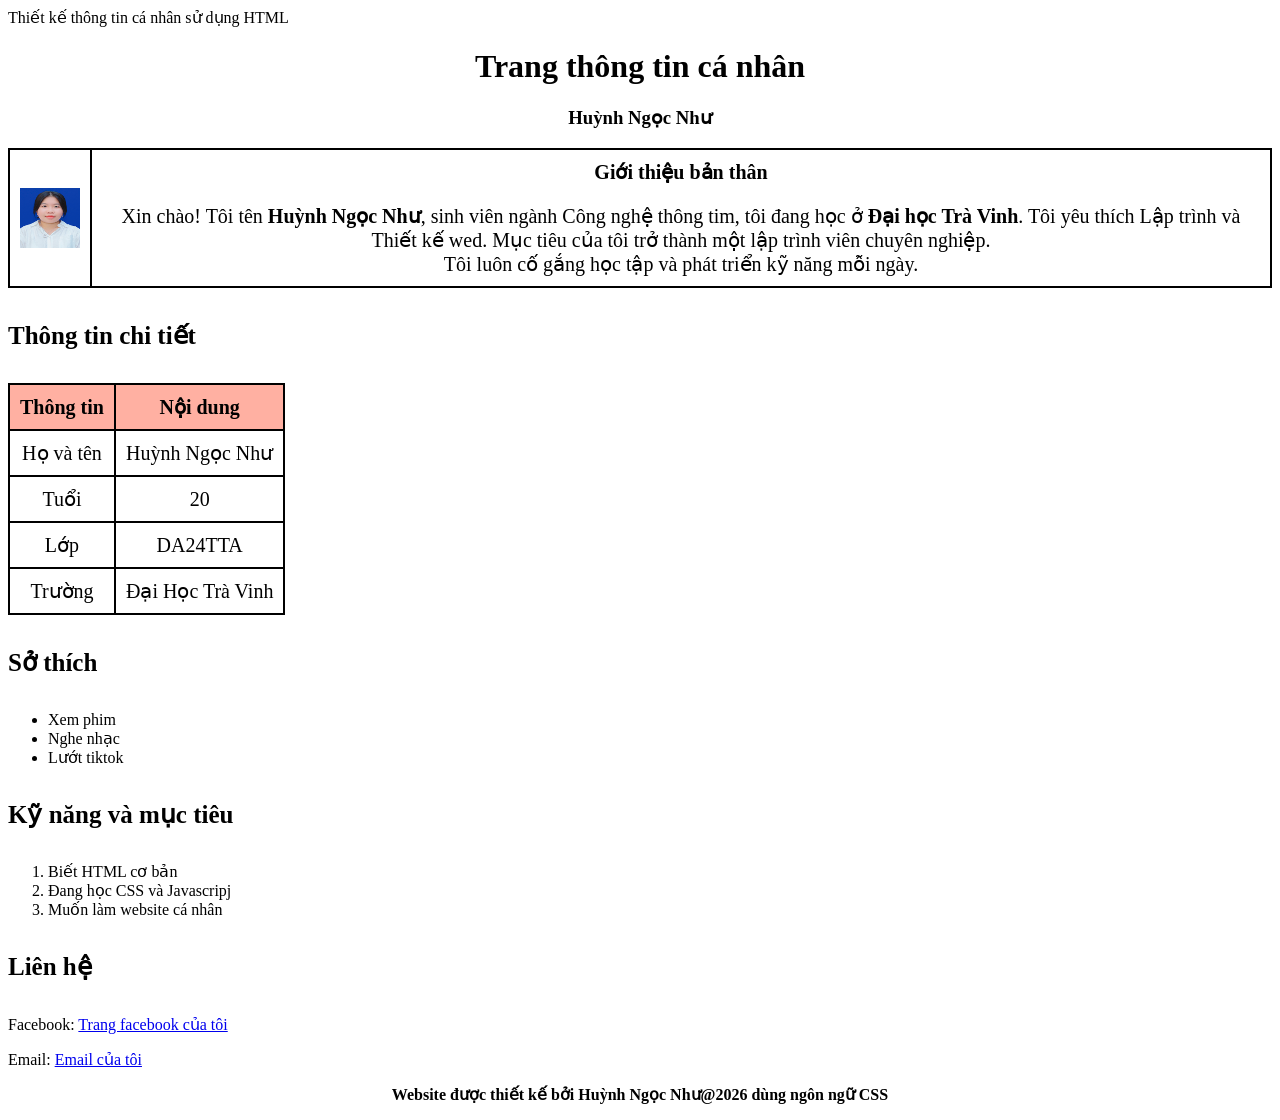
<file: html/page1.html>
﻿<DOCTYPE html>
<html lang ="vi">
      <head>
         <title> Thiết kế web với HTML </title>
         <meta charset ="utf-8">
		 <link rel= "stylesheet" href ="../css/style.css">
      </head>
      <body>
         <p> Thiết kế thông tin cá nhân sử dụng HTML </p>
		 <h1> Trang thông tin cá nhân </h1>
          
	   <h3>Huỳnh Ngọc Như</h3>
		   <table class ="TTCN">
				<tr>
					<td > 
					 <div><img width="60" height="60" src="../assets/image/avatar.png"></div>
					</td>

					<td>
					<b>Giới thiệu bản thân</b>
					<br>
					<p>Xin chào! Tôi tên <b>Huỳnh Ngọc Như</b>, sinh viên ngành Công nghệ thông tim, tôi đang học ở <b>Đại học Trà Vinh</b>.
					Tôi yêu thích Lập trình và Thiết kế wed. Mục tiêu của tôi trở thành một lập trình viên chuyên nghiệp.
					<br>
					 Tôi luôn cố gắng học tập và phát triển kỹ năng mỗi ngày.
					 </p>
					</td>
				</tr>
			</table>
        <h4>Thông tin chi tiết</h4>
                <table>
					  <tr> <th>  Thông tin </th>  <th> Nội dung </th> </tr>
					  <tr> <td> Họ và tên </td> <td> Huỳnh Ngọc Như </td> </tr>
					  <tr> <td>Tuổi </td>     <td> 20</td>               </tr>
					  <tr> <td>Lớp</td>       <td>DA24TTA</td>           </tr>
					  <tr> <td>Trường</td>    <td>Đại Học Trà Vinh</td> </tr>
                </table>
             <h4> Sở thích </h4>
                 <ul type="disc">
                	<li> Xem phim </li>
                 	<li> Nghe nhạc </li>
                 	<li> Lướt tiktok </li>
                   </ul>
              <h4> Kỹ năng và mục tiêu </h4>
                   <ol type="1">
                        <li> Biết HTML cơ bản </li>
                 	<li> Đang học CSS và Javascripj </li>
                 	<li> Muốn làm website cá nhân </li>
                    </ol>
              <h4>Liên hệ</h4>
                 <p>Facebook: <a href="#"> Trang facebook của tôi</a> </p>
                 <p>Email: <a href="#">Email của tôi</a> </p>
				 
				 
				 
				 
				 
				 
                <footer >
				    <p style = "text-align: center"><b>Website được thiết kế bởi Huỳnh Ngọc Như@2026 dùng ngôn ngữ CSS</p></b>
				</footer>
		 
      </body>
</html>
</file>
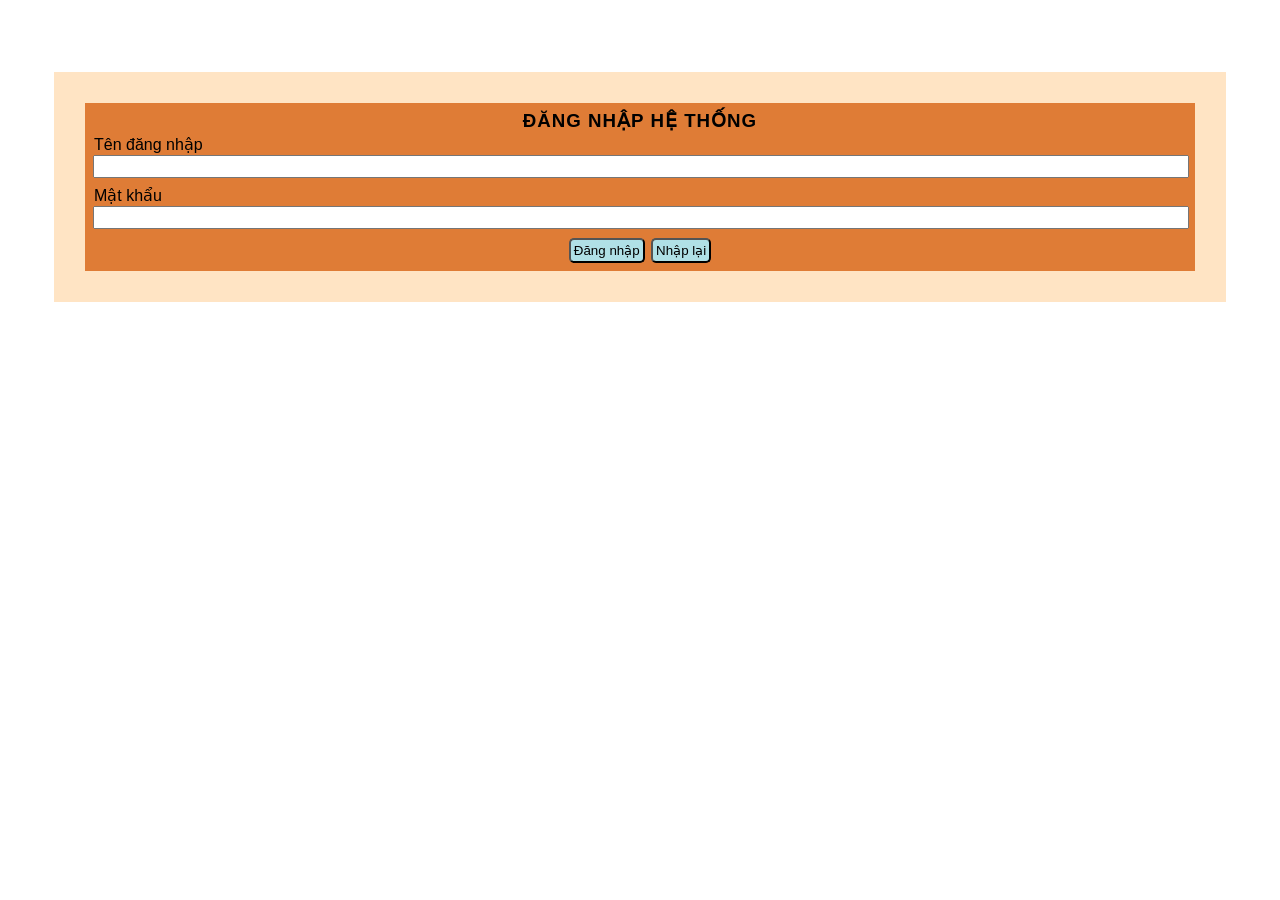
<file: html/page2.html>
﻿<DOCTYPE html>
<html lang ="vi">
      <head>
         <title>Thiết kế form đăng nhập </title>
         <meta charset ="utf-8">
		 <link rel= "stylesheet" href ="../css/style2.css">
      </head>
      <body>
         <div class="container">
			<form id="frmLogin">
				<h3 id="title"> Đăng nhập hệ thống</h3>
				<div calss="form-group">
					<label for="txtUsername">Tên đăng nhập </label>
					<input class="form-control" type="text" id="txtUsername" name="txtUsername">
				</div>
				<div class=" form-group">
					<label for="txtPassword">Mật khẩu </label>
					<input class="form-control" type="password" id="txtPassword" name="txtUsername">
				</div>
                 <center>
				  <input class="button" type="submit" id=" sbLogin" name=" sbLogin" value="Đăng nhập">
				   <input class="button" type="reset" id=" rsCancel" name="rsCancel " value="Nhập lại">
				</center>
			</form>
		</div>
      </body>
</html>
</file>
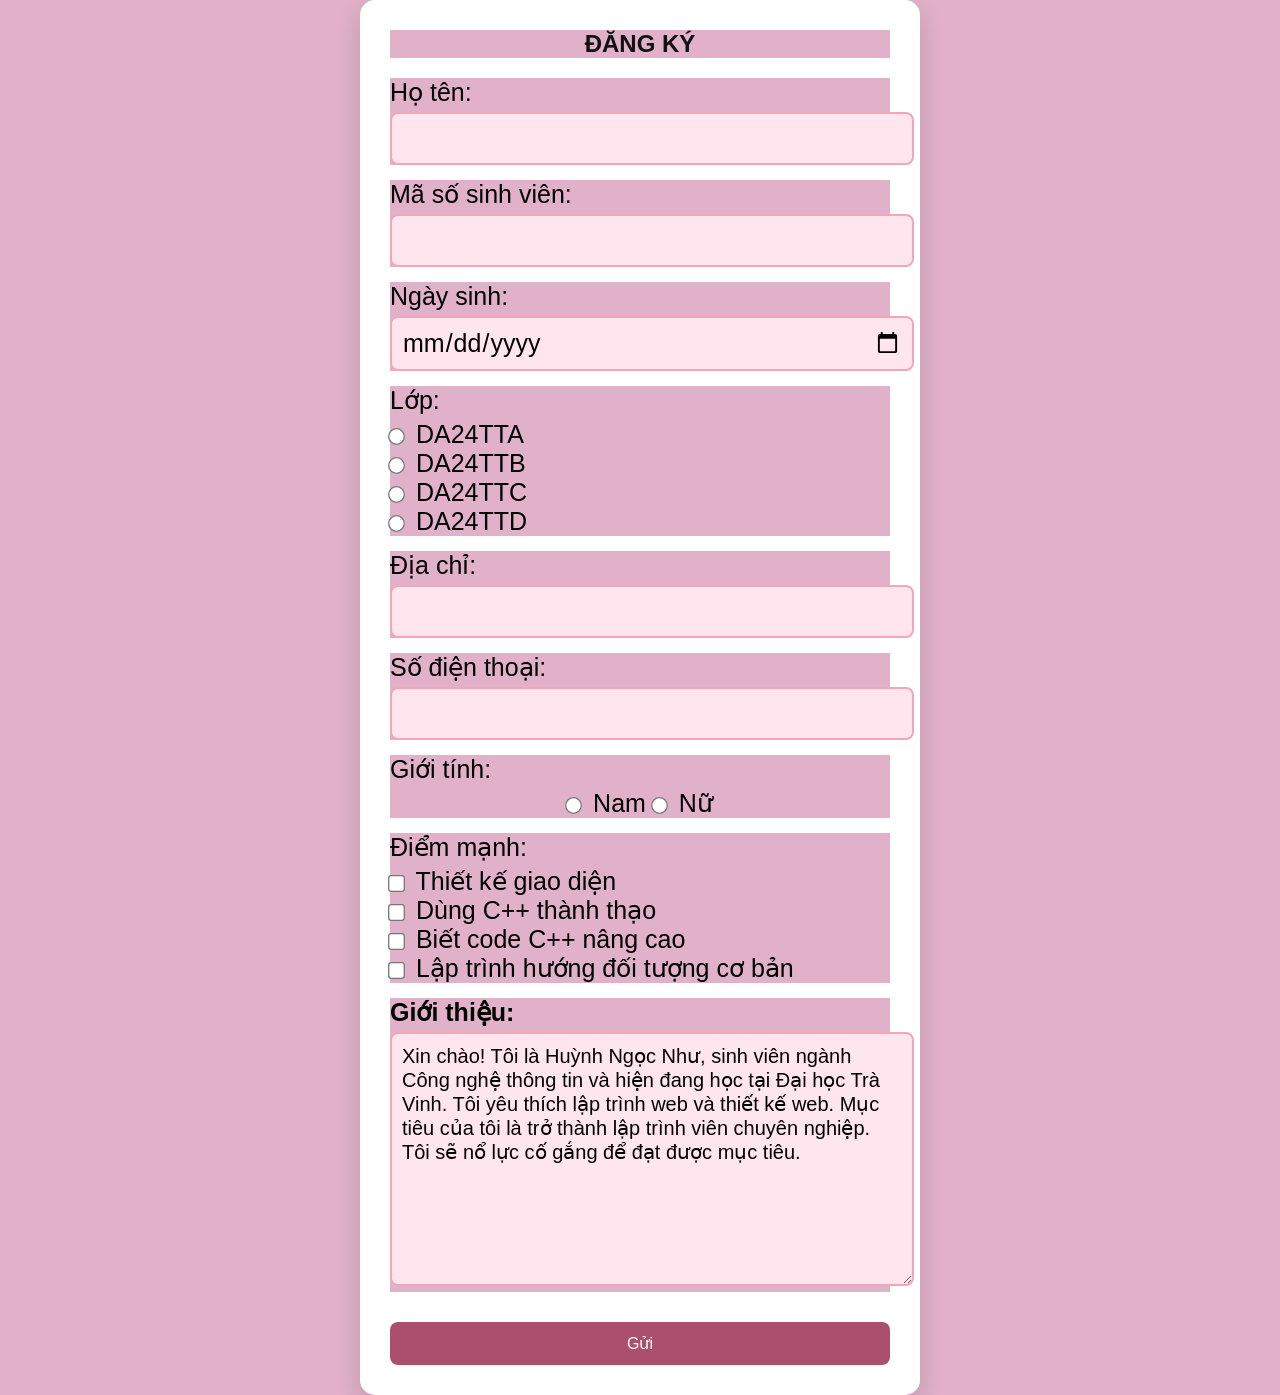
<file: html/page3.html>
<!DOCTYPE html>
<html lang="vi">
<head>
    <meta charset="utf-8">
    <title>Thiết kế form đăng ký</title>
    <link rel="stylesheet" href="../css/style3.css">
</head>
<body>
    <div class="container">
        <form id="frmLogin">
            <h3 id="title">ĐĂNG KÝ</h3>

            <div class="form-group">
                <label for="txtUsername">Họ tên:</label>
                <input class="form-control" type="text" id="txtUsername" name="txtUsername" required>
            </div>

            <div class="form-group">
                <label for="txtNumber">Mã số sinh viên:</label>
                <input class="form-control" type="text" id="txtNumber" name="txtNumber">
            </div>

            <div class="form-group">
                <label for="dtNgaysinh">Ngày sinh:</label>
                <input class="form-control" type="date" id="dtNgaysinh" name="txtNgaysinh">
            </div>

            <div class="form-group">
                <label>Lớp:</label>
                
                <input type="radio" name="rdLop" value="DA24TTA"> DA24TTA <br>
                <input type="radio" name="rdLop" value="DA24TTB"> DA24TTB  <br>
                <input type="radio" name="rdLop" value="DA24TTC"> DA24TTC  <br>
                <input type="radio" name="rdLop" value="DA24TTD"> DA24TTD  <br>
                
            </div>

            <div class="form-group">
                <label for="txtDiachi">Địa chỉ:</label>
                <input class="form-control" type="text" id="txtDiachi" name="txtDiachi">
            </div>

            <div class="form-group">
                <label for="nbSDT">Số điện thoại:</label>
                <input class="form-control" type="tel" id="nbSDT" name="nbSDT">
            </div>

            <div class="form-group">
                <label>Giới tính:</label>
               <center>
                <input type="radio" name="rdGt" value="Nam"> Nam
                <input type="radio" name="rdGt" value="Nu"> Nữ 
                </center>
            </div>

            <div class="form-group">
                <label>Điểm mạnh:</label>
                <input type="checkbox" name="chkDmanh" value="UI"> Thiết kế giao diện<br>
                <input type="checkbox" name="chkDmanh" value="CPP"> Dùng C++ thành thạo<br>
                <input type="checkbox" name="chkDmanh" value="ADV_CPP"> Biết code C++ nâng cao<br>
                <input type="checkbox" name="chkDmanh" value="OOP"> Lập trình hướng đối tượng cơ bản<br>
            </div>

            <div class="form-group">
                <label for="txtGthieu"><b>Giới thiệu:</b></label>
                <textarea id="txtGthieu" name="txtGthieu" rows="10" cols="15">
Xin chào! Tôi là Huỳnh Ngọc Như, sinh viên ngành Công nghệ thông tin và hiện đang học tại Đại học Trà Vinh. Tôi yêu thích lập trình web và thiết kế web. Mục tiêu của tôi là trở thành lập trình viên chuyên nghiệp.
Tôi sẽ nổ lực cố gắng để đạt được mục tiêu.
                </textarea>
            </div>

            <button type="submit">Gửi</button>
        </form>
    </div>
</body>
</html>
</file>
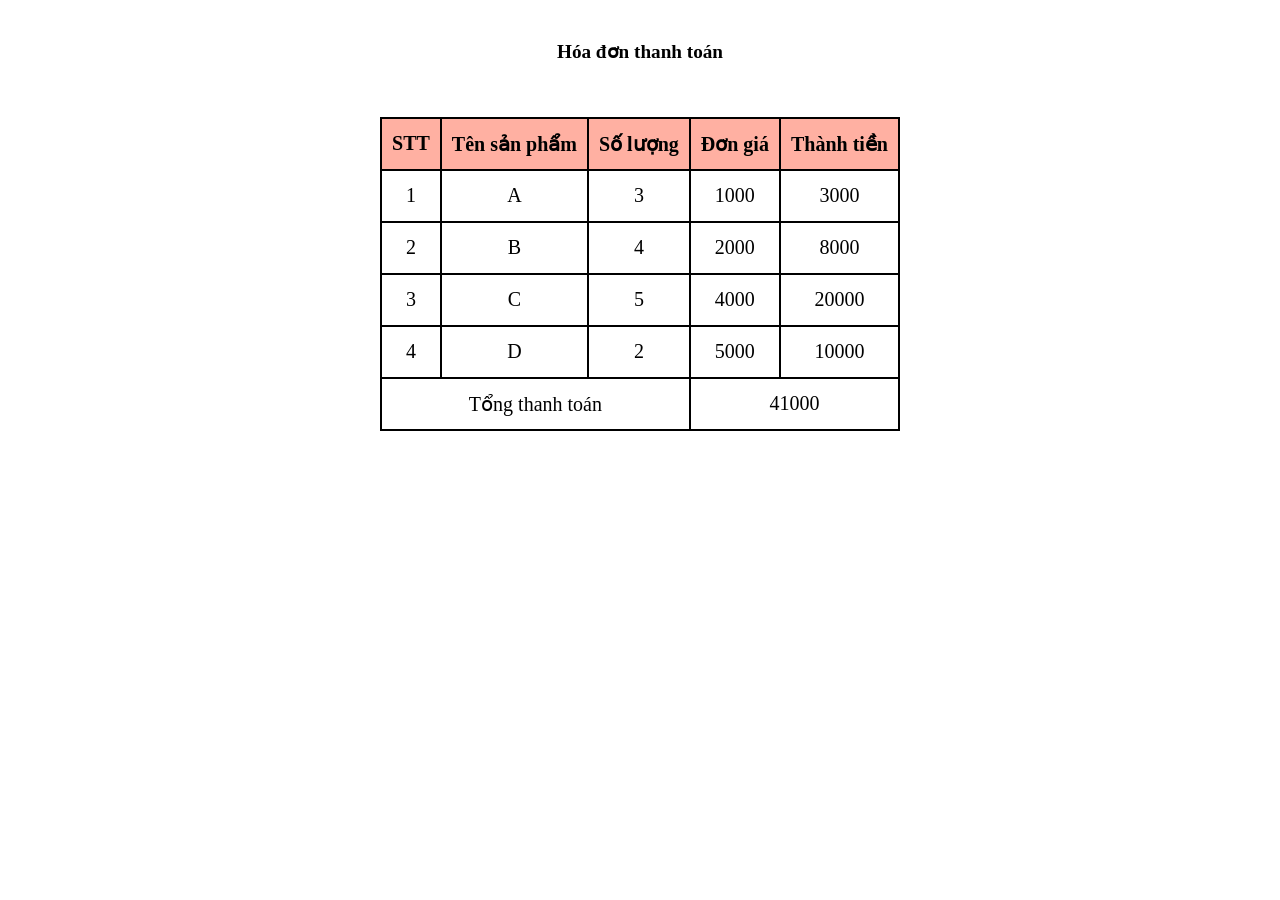
<file: html/page4.html>
<!DOCTYPE html>
<html lang="vi">
<head>
    <meta charset="utf-8">
    <title>Thiết kế hóa đơn thanh toán</title>
    <link rel="stylesheet" href="../css/style4.css">
</head>
<body>
    
        <h2>Hóa đơn thanh toán </h2> <br>
         <table>
                <tr>
                    <th>STT</th> <th>Tên sản phẩm</th> <th>Số lượng</th> <th>Đơn giá </th> <th>Thành tiền</th>
                </tr>
                        <tr>
                             <td>1</td> <td>A</td> <td class =" sl">3</td> <td class="dgia">1000</td> <td class="tt">?</td>
                        </tr>
                        <tr>
                             <td>2</td> <td>B</td> <td class ="sl">4</td> <td class="dgia">2000</td> <td class="tt">?</td>
                        </tr>
                        <tr>
                            <td>3</td> <td>C</td> <td class="sl">5 </td> <td class="dgia">4000</td> <td class="tt">?</td>
                        </tr>
                        <tr>
                             <td>4</td> <td>D</td> <td class="sl">2 </td> <td class="dgia">5000</td> <td class="tt">?</td>
                        </tr>

                         <tr>
                            <td colspan="3"> Tổng thanh toán </td>
                            <td colspan="2 " id ="tong"></td>
                         </tr>
         </table>

<script>
    const dongia =document.getElementsByClassName("dgia");
    const soLuong = document.getElementsByClassName("sl");
    const thanhtien = document.getElementsByClassName("tt");
    let tong = 0;
    for(let i=0; i< dongia.length; i++)
    {
        thanhtien[i].innerHTML = parseInt(dongia[i].innerHTML* parseInt(soLuong[i].innerHTML));
        tong += parseInt(thanhtien[i].innerHTML);
        
    }
    document.getElementById("tong").innerHTML = tong;
</script>


</body>
</html>
</file>
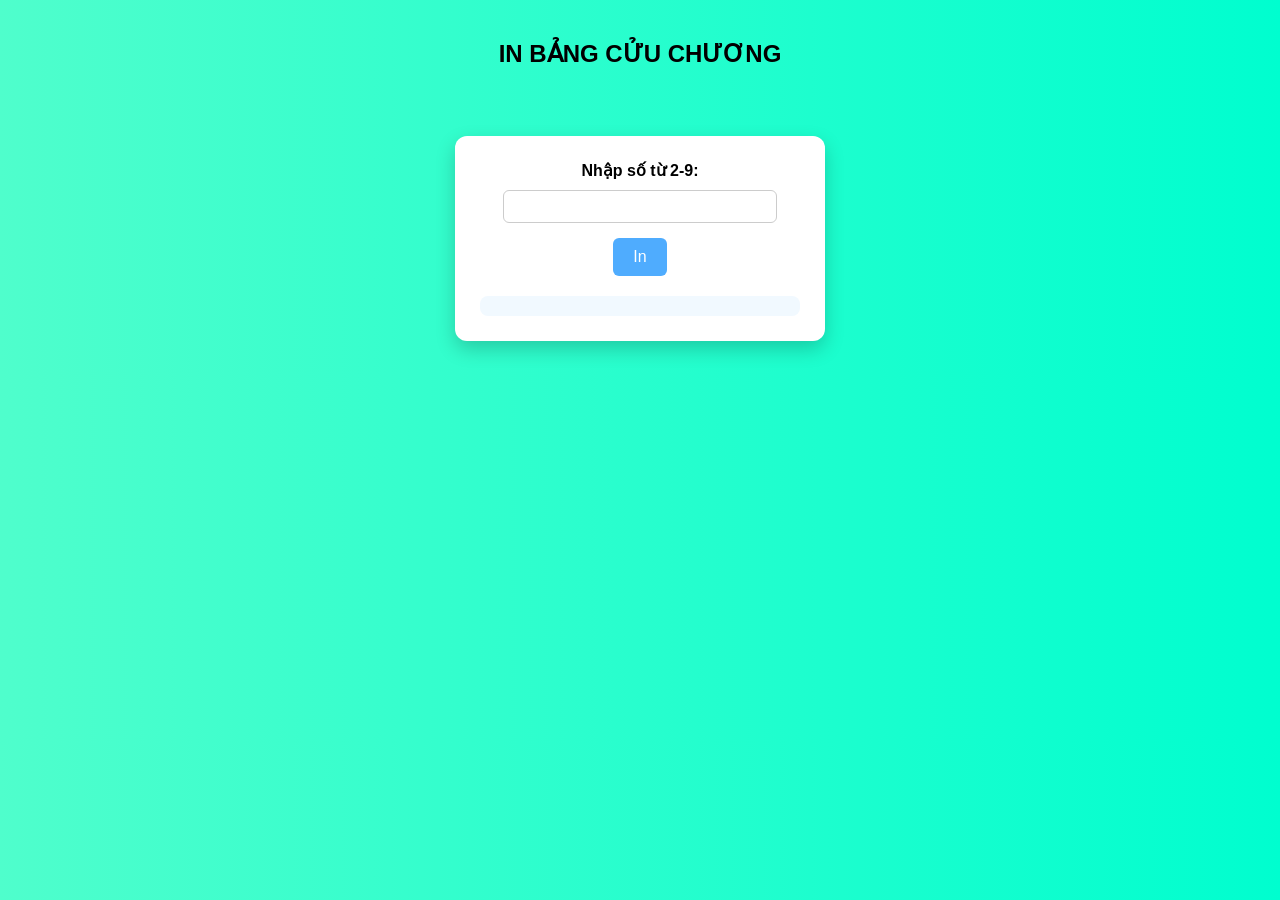
<file: html/page5.html>
<!DOCTYPE html>
<html lang="vi">
<head>
    <meta charset="utf-8">
    <title>Bảng cửu chương</title>
    <link rel="stylesheet" href="../css/style5.css">
</head>
<body>
        <h2>IN BẢNG CỬU CHƯƠNG</h2> <br>
    <form id="formInBCC"> 
    <label for="txtNumber ">Nhập số từ 2-9: </label>
    <input class="form-control" type="number" id="txtNumber" name="txtNumber" min="2" max="9"> </input>
    
    <button type="button" onclick="inBCC()">In</button>
    <div id="kq"> </div>
    </form>
    <script>
        function inBCC() {
            
            let num = parseInt(document.getElementById("txtNumber").value);
            let kq ="";
            if(num<2||num>9||isNaN(num)) {
                alert("Nhập từ 2 đến 9");
                return;
            }
            for (let i=1; i<=10;i++)
            {
                 kq += num + " x " + i + " = " +(num*i) +"<br>"
            }
            document.getElementById("kq").innerHTML = kq;


        }
    </script>


</body>
</html>
</file>
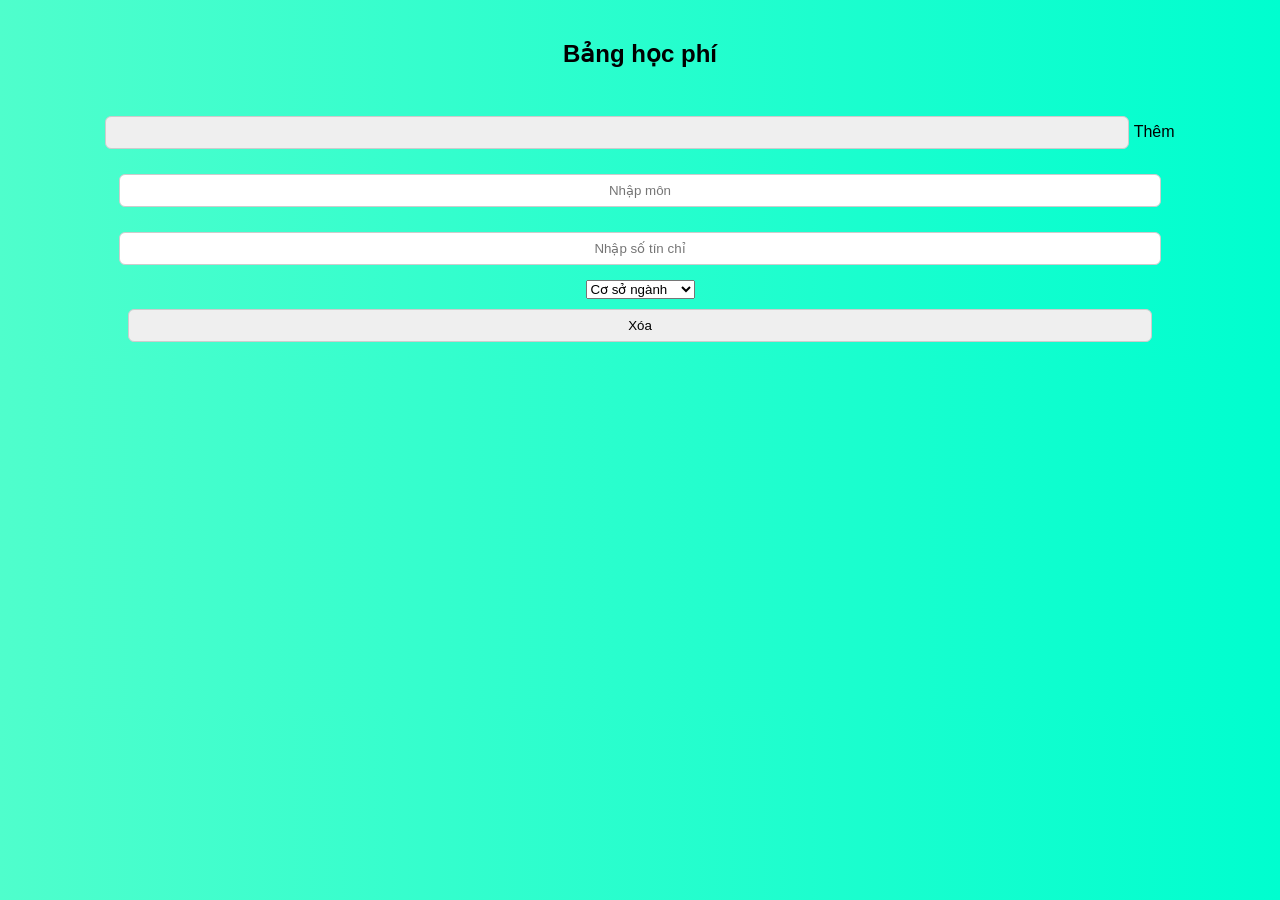
<file: html/page6.html>
<!DOCTYPE html>
<html lang="vi">
<head>
    <meta charset="utf-8">
    <title>Tính học phí</title>
    <link rel="stylesheet" href="../css/style5.css">
</head>
<body>
        <h2>Bảng học phí</h2> <br>
    
    <div class="container" > 
       <input type="button" onclick="add()"> Thêm </input>
    </div>
     <div class="row"> 
        <input class="form-control" type="text" placeholder="Nhập môn">
					<br>

					<input class="form-control" type="text" placeholder="Nhập số tín chỉ">
					<br>
					 
					<select>
					<option value="500" >Cơ sở ngành </option>
					<option value="640" >Chuyên ngành </option>
					</select>
                    <br>
                    <input type="button" value="Xóa" onclick="add()">
     </div>
    <script>
        function add() {
            const myRow=document.createElement("div");
            myRow.setAttribute("class","row");
            const myText=document.createTextNode("hehe");
            myRow.appendChild(myText);
          
            document.querySelector(".row").appendChild(myRow);
            
        }
    </script>


</body>
</html>
</file>
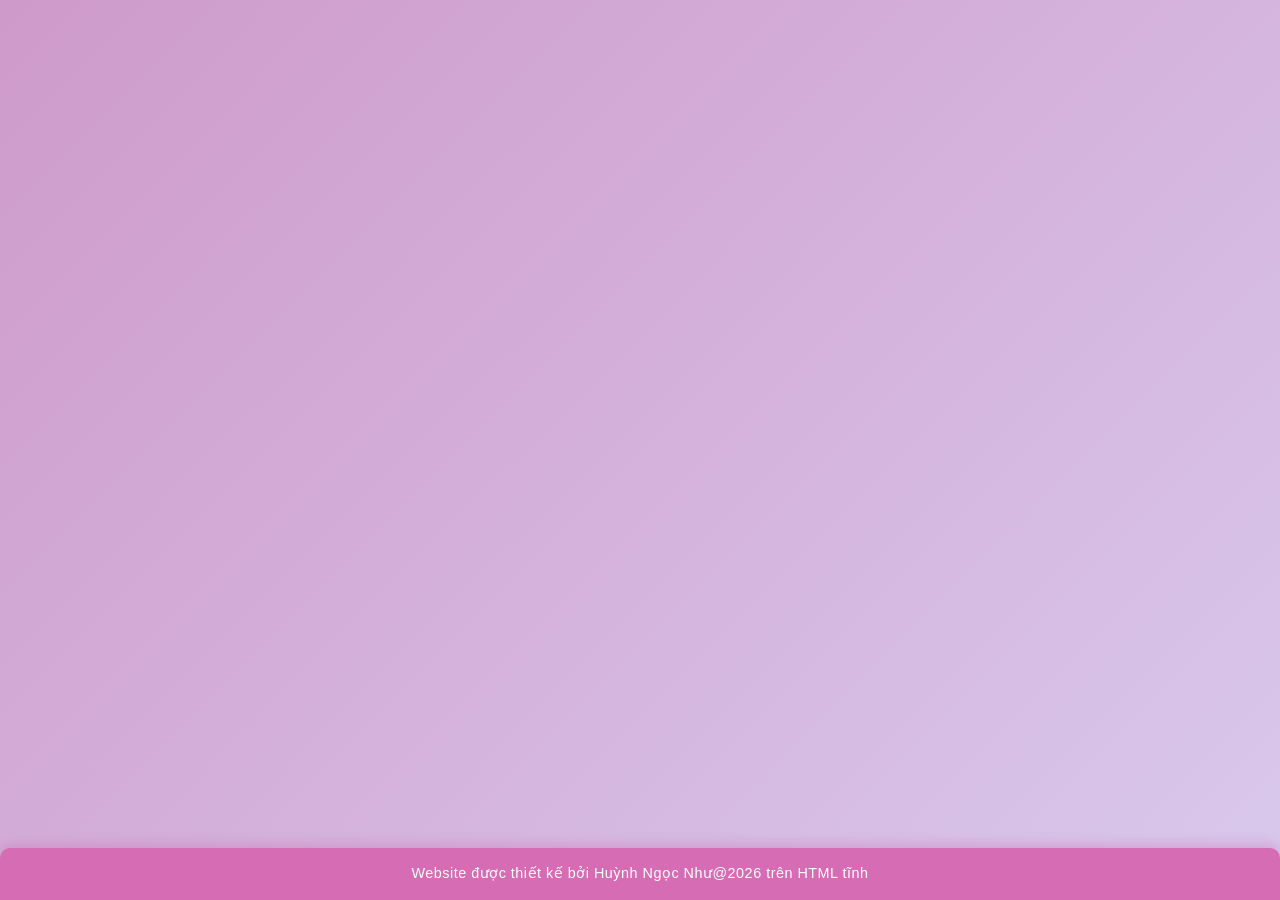
<file: html/page7.html>
<!-- <!DOCTYPE html>
<html lang="vi">
<head>
  <meta charset="utf-8">
  <title>THIẾT KẾ TRANG HIỂN THỊ SẢN PHẨM </title>
  <link rel="stylesheet" href="../css/style7.css">
  
  <script src="../js/lib.js" defer></script>
</head>
<body>


<div id="product-list" class="row"></div>
 <div class="product-section">
    <div id="product-list" class="product-grid"></div>
  </div>
  

  
	</body>
</html> -->

<!DOCTYPE html>
<html lang="vi">
<head>
    <meta charset="UTF-8">
    <title>Thiết kế trang hiển thị sản phẩm</title>
    <link href="https://cdn.jsdelivr.net/npm/bootstrap@5.3.8/dist/css/bootstrap.min.css" rel="stylesheet">
    
    <link rel="stylesheet" href="../css/style7.css">
    
    <script src="https://cdn.jsdelivr.net/npm/bootstrap@5.3.8/dist/js/bootstrap.bundle.min.js"></script>
    <script src="../js/lib.js"></script>
</head>
<body>
    <div class="container">
        <div id="product-list" class="row">  </div>
    </div>

    <script>

        loadProducts(productDatabase);
    </script>
   <center> <footer> Website được thiết kế bởi Huỳnh Ngọc Như@2026 trên HTML tĩnh</footer></center>
</body>
</html>
</file>
<file: css/style.css>
﻿p {
   color: black;

	
}
table,td,tr,th{
			border-collapse:collapse;
			border: 2px solid black;
	        padding: 10px;
			font-size: 20px
			
		 }
  tr:hover {
	 background-color : pink;
  }
  td,th {
	  height:30px;
	  vertical-align: middle;
	  text-align: center;
  }
  th {
	  background-color: rgba(255, 99, 71, 0.5);
  }
 h1,h3 {
	  text-align: center;
 }
 h4 {
	 font-size: 25px;
 }
</file>
<file: css/style2.css>
﻿* {
	margin:1px;
	padding:1px;
	font-family: 'Segoe UI', Tahoma, Geneva, Verdana, sans-serif;

}
div.container {
	background-color:bisque;
	margin: 50px;
	padding:30px;
}
form#frmLogin {
	background-color: rgb(223, 124, 54);
	padding: 5px;
}
h3#title {
	text-transform: uppercase;
	letter-spacing: 1px;
	text-align: center;
}
div.form-group {
	margin-bottom: 5px;
	margin-top: 5px;
}
input.form-control {
	display: block;
	width: 100%;
	padding: 2px;
}
input.button {
	background-color:powderblue;
	border-radius: 5px;
	padding: 3px;
	text- align:center;
}
</file>
<file: css/style3.css>
* {
	background-color:rgb(224, 177, 201);
	font-family: 'Segoe UI', Tahoma, Geneva, Verdana, sans-serif;
	padding: 0;
	margin: 0;
	font-size: 25px;
}
#title {
	text-align: center;
	margin-bottom: 20px;
	font-size: 30px;
	
}


body {
    font-family: Arial, sans-serif;
    background: linear-gradient(135deg, #f8cdda, #f6a4b5);
    display: flex;
    justify-content: center;
    align-items: center;
    min-height: 100vh;
}


.container {
    width: 100%;
    display: flex;
    justify-content: center;
}


#frmLogin {
    width: 500px;
    background:#ffffff;
    padding: 30px;
    border-radius: 15px;
    box-shadow: 0 10px 25px rgba(0,0,0,0.15);
}


#title {
    text-align: center;
    margin-bottom: 20px;
    color: #131212;
    font-size: 24px;
}

/* Nhóm */
.form-group {
    margin-bottom: 15px;
}

/* Label */
.form-group label {
    display: block;
    margin-bottom: 5px;
    font-weight: 500;
}


.form-control {
    width: 100%;
    padding: 10px;
    border: 2px solid #f3a6b8;
    border-radius: 8px;
    outline: none;
	background-color: #ffe6ee;;
    
}

/* Focus đẹp */
.form-control:focus {
    border-color: #e91e63;
	background-color: #ffffff;
}



textarea {
    width: 100%;
    padding: 10px;
    border-radius: 8px;
    border: 2px solid #f3a6b8;
	background-color: #ffe6ee;
	font-size: 20px;
    
}
button {
    width: 100%;
    margin-top: 15px;
    padding: 12px;
    background: #ab4f6e;
    color: white;
    border: none;
    border-radius: 8px;
    font-size: 16px;
    cursor: pointer;
    transition: 0.3s;
}

button:hover {
    background: #e6005c;
}
input[type="radio"],
input[type="checkbox"] {
    transform: scale(1.3); /* phóng to 1.3 lần */
    margin-right: 6px;     /* tạo khoảng cách với chữ */
}
</file>
<file: css/style4.css>
* {
    margin-top:20px;
}

table,td,tr,th{
			border-collapse:collapse;
			border: 2px solid black;
	        padding: 10px;
			font-size: 20px;
            margin: 20px auto;
			
		 }
  tr:hover {
	 background-color : pink;
  }
  td,th {
	  height:30px;
	  vertical-align: middle;
	  text-align: center;
  }
  th {
	  background-color: rgba(255, 99, 71, 0.5);
  }
 h2 {
	  text-align: center;
      font-size: larger;
 }
</file>
<file: css/style5.css>
﻿body {
    font-family: Arial, sans-serif;
    background: linear-gradient(to right, #4ffecc, #00fecf);
    text-align: center;
    margin: 0;
    padding: 0;
}

h2 {
    color: black;
    margin-top: 40px;
}

form {
    background: white;
    width: 320px;
    margin: 30px auto;
    padding: 25px;
    border-radius: 12px;
    box-shadow: 0 8px 20px rgba(0,0,0,0.2);
}

label {
    font-weight: bold;
}

input {
    width: 80%;
    padding: 8px;
    margin-top: 10px;
    margin-bottom: 15px;
    border-radius: 6px;
    border: 1px solid #ccc;
    text-align: center;
}

button {
    background: #4facfe;
    color: white;
    border: none;
    padding: 10px 20px;
    border-radius: 6px;
    cursor: pointer;
    font-size: 16px;
    transition: 0.3s;
}

button:hover {
    background: #007bff;
}

#kq {
    margin-top: 20px;
    text-align: left;
    font-size: 16px;
    line-height: 1.6;
    background: #f1f9ff;
    padding: 10px;
    border-radius: 8px;
}
</file>
<file: css/style7.css>
﻿body {
  font-family: 'Segoe UI', Tahoma, sans-serif;
  background: linear-gradient(135deg, #ce9ac9, #d9c8ec); /* nền tím pastel nhạt */
  color: #333;
  min-height: 100vh;
  display: flex;
  flex-direction: column;
  justify-content: space-between;
  margin: 0;
}


/* Footer */
footer {
  background-color: #d66cb3; /* giữ nguyên màu tím pastel đậm */
  color: #fff;
  text-align: center;
  padding: 15px;
  font-size: 0.9rem;
  letter-spacing: 0.5px;
  border-top-left-radius: 10px;
  border-top-right-radius: 10px;
  box-shadow: 0 -4px 12px rgba(204, 112, 181, 0.4);
}


/* Lưới sản phẩm */
.row {
  display: grid;
  grid-template-columns: repeat(4, 1fr); /* 4 cột */
  gap: 20px;
  padding: 20px;
}

.product-item {
  border: 1px solid #ddd;
  border-radius: 8px;
  overflow: hidden;
  text-align: center;
  box-shadow: 2px 2px 8px rgba(0,0,0,0.1);
}

.product-image img {
  width: 100%;
  height: 200px;
  object-fit: cover; /* ảnh không bị méo */
}

.product-info {
  padding: 10px;
}

.product-info a {
  display: inline-block;
  margin-top: 8px;
  padding: 6px 14px;
  background: #4CAF50;
  color: white;
  border-radius: 4px;
  text-decoration: none;
}
</file>
